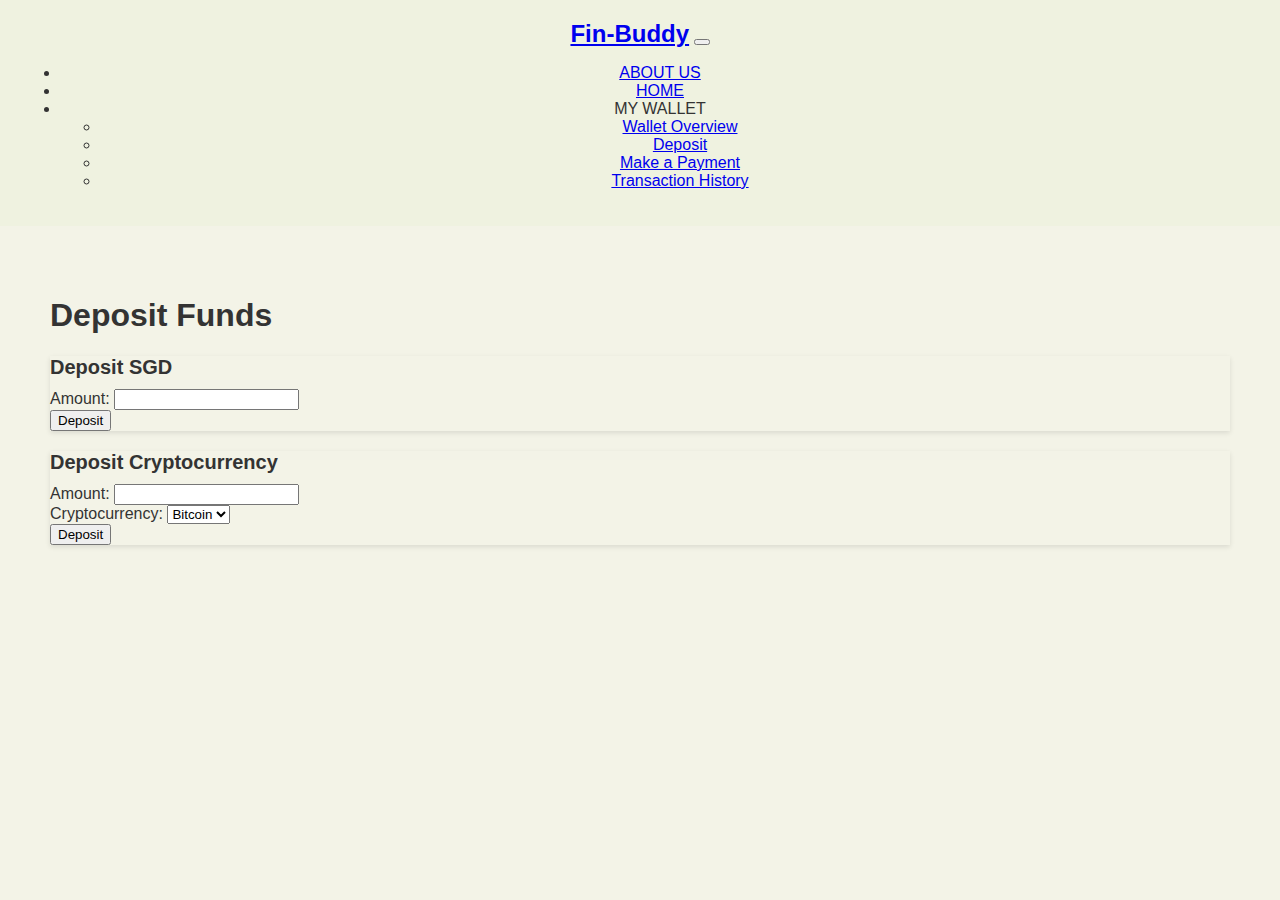
<file: deposit.html>
<!DOCTYPE html>
<html lang="en">
<head>
    <meta charset="UTF-8">
    <meta name="viewport" content="width=device-width, initial-scale=1.0">
    <title>Deposit - Fradel and Spies</title>
    <link href="https://cdn.jsdelivr.net/npm/bootstrap@5.0.2/dist/css/bootstrap.min.css" rel="stylesheet" integrity="sha384-EVSTQN3/azprG1Anm3QDgpJLIm9Nao0Yz1ztcQTwFspd3yD65VohhpuuCOmLASjC" crossorigin="anonymous">
    <link rel="stylesheet" href="styles.css">
</head>
<body>
<header>
    <nav class="navbar navbar-expand-lg navbar-light bg-light">
        <div class="container-fluid">
            <a class="navbar-brand" href="Index.html">Fin-Buddy</a>
            <button class="navbar-toggler" type="button" data-bs-toggle="collapse" data-bs-target="#navbarNav" aria-controls="navbarNav" aria-expanded="false" aria-label="Toggle navigation">
                <span class="navbar-toggler-icon"></span>
            </button>
            <div class="collapse navbar-collapse" id="navbarNav">
                <ul class="navbar-nav ms-auto">
                    <li class="nav-item">
                        <a class="nav-link" href="about.html">ABOUT US</a>
                    </li>
                    
                    <li class="nav-item">
                        <a class="nav-link" href="index.html">HOME</a>
                    </li>
                    <li class="nav-item dropdown">
                        <a class="nav-link dropdown-toggle" id="navbarDropdown" role="button" data-bs-toggle="dropdown" aria-expanded="false">
                            MY WALLET
                        </a>
                        <ul class="dropdown-menu" aria-labelledby="navbarDropdown">
                            <li><a class="dropdown-item" href="wallet.html">Wallet Overview</a></li>
                            <li><a class="dropdown-item" href="deposit.html">Deposit</a></li>
                            <li><a class="dropdown-item" href="payment.html">Make a Payment</a></li>
                            <li><a class="dropdown-item" href="transactions.html">Transaction History</a></li>
                        </ul>
                    </li>
                </ul>
            </div>
        </div>
    </nav>
</header>
<div class="container my-5">
    <h1 class="text-center">Deposit Funds</h1>
    <div class="row">
        <div class="col-md-6">
            <div class="card mb-4">
                <div class="card-body">
                    <h2 class="card-title">Deposit SGD</h2>
                    <form id="deposit-sgd-form">
                        <div class="form-group">
                            <label for="sgd-deposit-amount">Amount:</label>
                            <input type="text" id="sgd-deposit-amount" name="sgd-deposit-amount" class="form-control" required>
                        </div>
                        <button type="button" id="deposit-sgd-button" class="btn btn-primary mt-2">Deposit</button>
                    </form>
                </div>
            </div>
        </div>
        <div class="col-md-6">
            <div class="card mb-4">
                <div class="card-body">
                    <h2 class="card-title">Deposit Cryptocurrency</h2>
                    <form id="deposit-form">
                        <div class="form-group">
                            <label for="crypto-deposit-amount">Amount:</label>
                            <input type="text" id="crypto-deposit-amount" name="crypto-deposit-amount" class="form-control" required>
                        </div>
                        <div class="form-group mt-2">
                            <label for="crypto-deposit-type">Cryptocurrency:</label>
                            <select id="crypto-deposit-type" name="crypto-deposit-type" class="form-control" required>
                                <option value="bitcoin">Bitcoin</option>
                                <!--<option value="ethereum">Ethereum</option>-->
                            </select>
                        </div>
                        <button type="button" id="deposit-button" class="btn btn-primary mt-2">Deposit</button>
                    </form>
                </div>
            </div>
        </div>
    </div>
<script src="scriptwallet.js"></script>
</div>
</body>
</html>
</file>
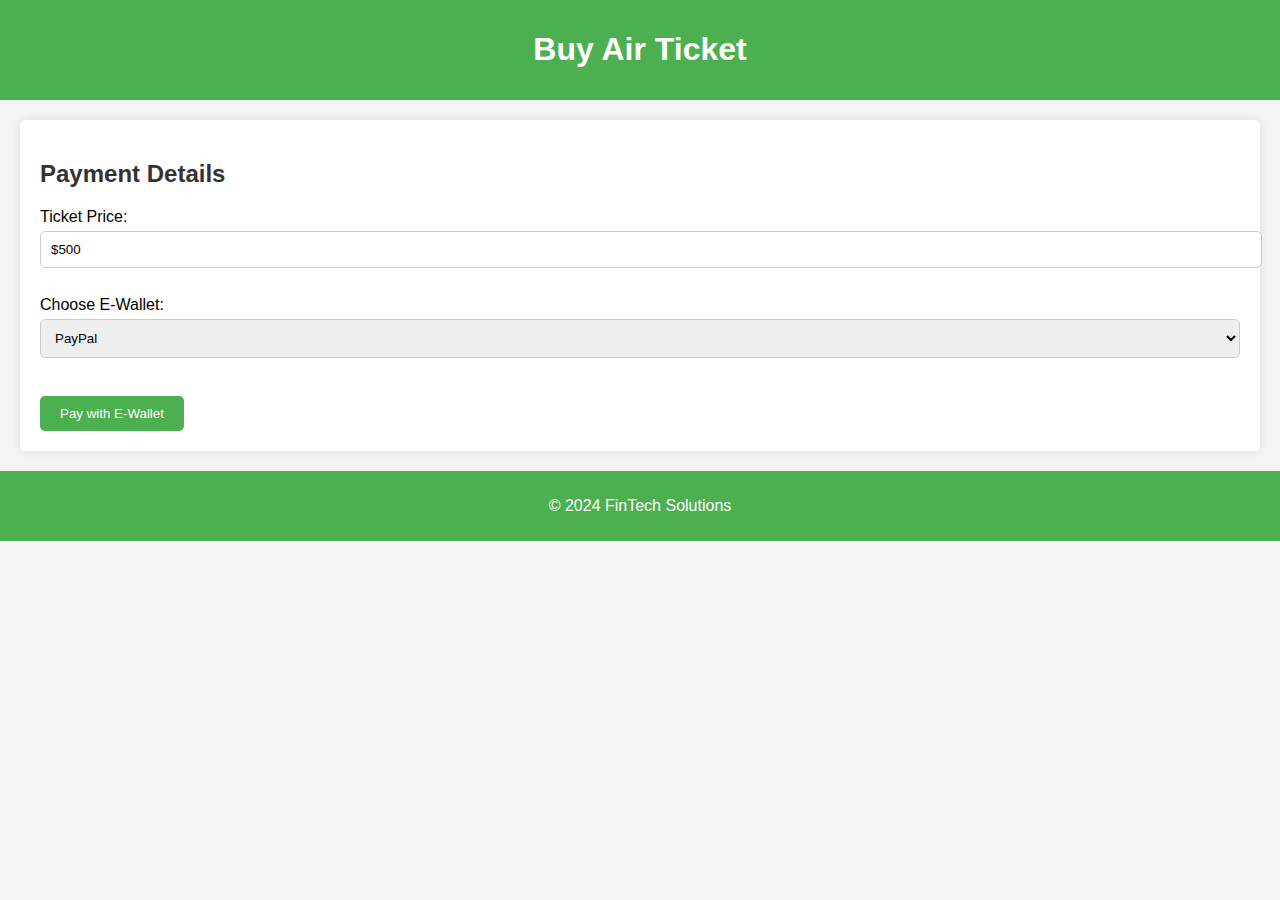
<file: test.html>
<!DOCTYPE html>
<html lang="en">
<head>
    <meta charset="UTF-8">
    <meta name="viewport" content="width=device-width, initial-scale=1.0">
    <title>Seamless Payment with E-Wallet</title>
    <link rel="stylesheet" href="styles3.css">
</head>
<body>
    <header>
        <h1>Buy Air Ticket</h1>
    </header>
    <section id="payment">
        <h2>Payment Details</h2>
        <form id="payment-form">
            <label for="ticket-price">Ticket Price:</label>
            <input type="text" id="ticket-price" value="$500" readonly><br><br>
            <label for="e-wallet">Choose E-Wallet:</label>
            <select id="e-wallet">
                <option value="paypal">PayPal</option>
                <option value="stripe">Stripe</option>
                <option value="square">Square</option>
            </select><br><br>
            <button type="button" id="pay-button">Pay with E-Wallet</button>
        </form>
    </section>
    <footer>
        <p>&copy; 2024 FinTech Solutions</p>
    </footer>
    <script src="scripts2.js"></script>
</body>
</html>
</file>
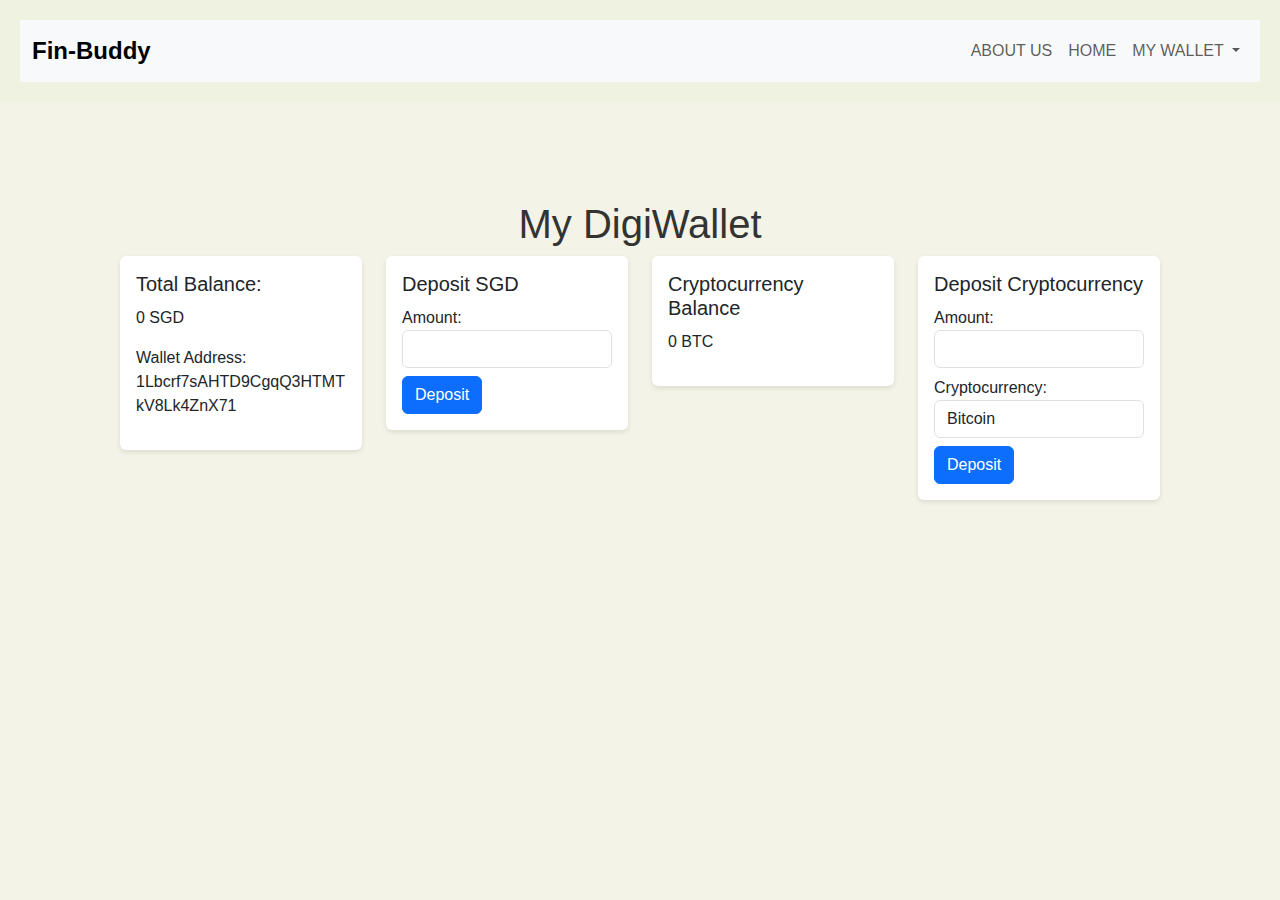
<file: Wallet.html>
<!DOCTYPE html>
<html lang="en">
<head>
    <meta charset="UTF-8">
    <meta name="viewport" content="width=device-width, initial-scale=1.0">
    <title>My Wallet - Fradel and Spies</title>
    <link href="https://cdn.jsdelivr.net/npm/bootstrap@5.3.3/dist/css/bootstrap.min.css" rel="stylesheet">
    <script src="https://cdn.jsdelivr.net/npm/bootstrap@5.3.3/dist/js/bootstrap.bundle.min.js"></script>
    <link rel="stylesheet" href="styles.css">
</head>
<body>
<header>
    <nav class="navbar navbar-expand-lg navbar-light bg-light">
        <div class="container-fluid">
            <a class="navbar-brand" href="Index.html">Fin-Buddy</a>
            <button class="navbar-toggler" type="button" data-bs-toggle="collapse" data-bs-target="#navbarNav" aria-controls="navbarNav" aria-expanded="false" aria-label="Toggle navigation">
                <span class="navbar-toggler-icon"></span>
            </button>
            <div class="collapse navbar-collapse" id="navbarNav">
                <ul class="navbar-nav ms-auto">
                    <li class="nav-item">
                        <a class="nav-link" href="about.html">ABOUT US</a>
                    </li>
                    
                    <li class="nav-item">
                        <a class="nav-link" href="index.html">HOME</a>
                    </li>
                    <li class="nav-item dropdown">
                        <a class="nav-link dropdown-toggle" id="navbarDropdown" role="button" data-bs-toggle="dropdown" aria-expanded="false">
                            MY WALLET
                        </a>
                        <ul class="dropdown-menu" aria-labelledby="navbarDropdown">
                            <li><a class="dropdown-item" href="wallet.html">Wallet Overview</a></li>
                            <li><a class="dropdown-item" href="deposit.html">Deposit</a></li>
                            <li><a class="dropdown-item" href="payment.html">Make a Payment</a></li>
                            <li><a class="dropdown-item" href="transactions.html">Transaction History</a></li>
                        </ul>
                    </li>
                </ul>
            </div>
        </div>
    </nav>
</header>
<div class="container my-5">
    <h1 class="text-center">My DigiWallet</h1>
    <div class="row">
        <div class="col-md-3">
            <div class="card mb-4">
                <div class="card-body">
                    <h2 class="card-title">Total Balance:</h2>
                    <p id="balance-amount">0 SGD</p>
                    <p>Wallet Address: 1Lbcrf7sAHTD9CgqQ3HTMTkV8Lk4ZnX71</p>
                </div>
            </div>
        </div>
        <div class="col-md-3">
            <div class="card mb-4">
                <div class="card-body">
                    <h2 class="card-title">Deposit SGD</h2>
                    <form id="deposit-sgd-form">
                        <div class="form-group">
                            <label for="sgd-deposit-amount">Amount:</label>
                            <input type="text" id="sgd-deposit-amount" name="sgd-deposit-amount" class="form-control" required>
                        </div>
                        <button type="button" id="deposit-sgd-button" class="btn btn-primary mt-2">Deposit</button>
                    </form>
                </div>
            </div>
        </div>
        <div class="col-md-3">
            <div class="card mb-4">
                <div class="card-body">
                    <h2 class="card-title">Cryptocurrency Balance</h2>
                    <p id="crypto-balance">0 BTC</p>
                </div>
            </div>
        </div>
        <div class="col-md-3">
            <div class="card mb-4">
                <div class="card-body">
                    <h2 class="card-title">Deposit Cryptocurrency</h2>
                    <form id="deposit-form">
                        <div class="form-group">
                            <label for="crypto-deposit-amount">Amount:</label>
                            <input type="text" id="crypto-deposit-amount" name="crypto-deposit-amount" class="form-control" required>
                        </div>
                        <div class="form-group mt-2">
                            <label for="crypto-deposit-type">Cryptocurrency:</label>
                            <select id="crypto-deposit-type" name="crypto-deposit-type" class="form-control" required>
                                <option value="bitcoin">Bitcoin</option>
                                <!--<option value="ethereum">Ethereum</option>-->
                            </select>
                        </div>
                        <button type="button" id="deposit-button" class="btn btn-primary mt-2">Deposit</button>
                    </form>
                </div>
            </div>
        </div>
    </div>
    <!---<div id="message-container"></div> -- Container for messages (Moved to tranasaction.html)--> 
    <!--<div class="Transactions"></div> -- Container for transactions (Moved to transaction.html) --> 
</div>
<script src="scriptwallet.js"></script>
</body>
</html>
</file>
<file: styles.css>
body {
    font-family: Arial, sans-serif;
    background-color: #f3f3e7;
    color: #333;
    margin: 0;
    padding: 0;
}

header {
    background-color: #eff2e0;
    padding: 20px;
    text-align: center;
}

header .navbar-brand {
    font-size: 24px;
    font-weight: bold;
}

.container {
    padding: 50px;
}

.card {
    margin-bottom: 20px;
    border: none;
    box-shadow: 0 2px 5px rgba(0, 0, 0, 0.1);
}

.card-title {
    font-size: 20px;
    margin-bottom: 10px;
}

#message-container {
    margin-top: 20px;
}

.btn-block {
    width: 100%;
}

.transaction {
    border-bottom: 1px solid #ccc;
    padding: 15px 0;
}

.transaction h3 {
    margin: 0 0 10px;
}

.transaction p {
    margin: 0 0 5px;
}

.transaction .btn {
    margin-top: 10px;
}
</file>
<file: styles3.css>
body {
    font-family: Arial, sans-serif;
    background-color: #f4f4f4;
    margin: 0;
    padding: 0;
}

header {
    background-color: #4CAF50;
    color: white;
    padding: 10px 0;
    text-align: center;
}

section {
    margin: 20px;
    padding: 20px;
    background-color: white;
    border-radius: 5px;
    box-shadow: 0 0 10px rgba(0, 0, 0, 0.1);
}

h2 {
    color: #333;
}

label {
    display: block;
    margin-top: 10px;
}

input, select {
    width: 100%;
    padding: 10px;
    margin-top: 5px;
    border-radius: 5px;
    border: 1px solid #ccc;
}

button {
    margin-top: 20px;
    padding: 10px 20px;
    background-color: #4CAF50;
    color: white;
    border: none;
    border-radius: 5px;
    cursor: pointer;
}

button:hover {
    background-color: #45a049;
}

footer {
    text-align: center;
    padding: 10px;
    background-color: #4CAF50;
    color: white;
}
</file>
